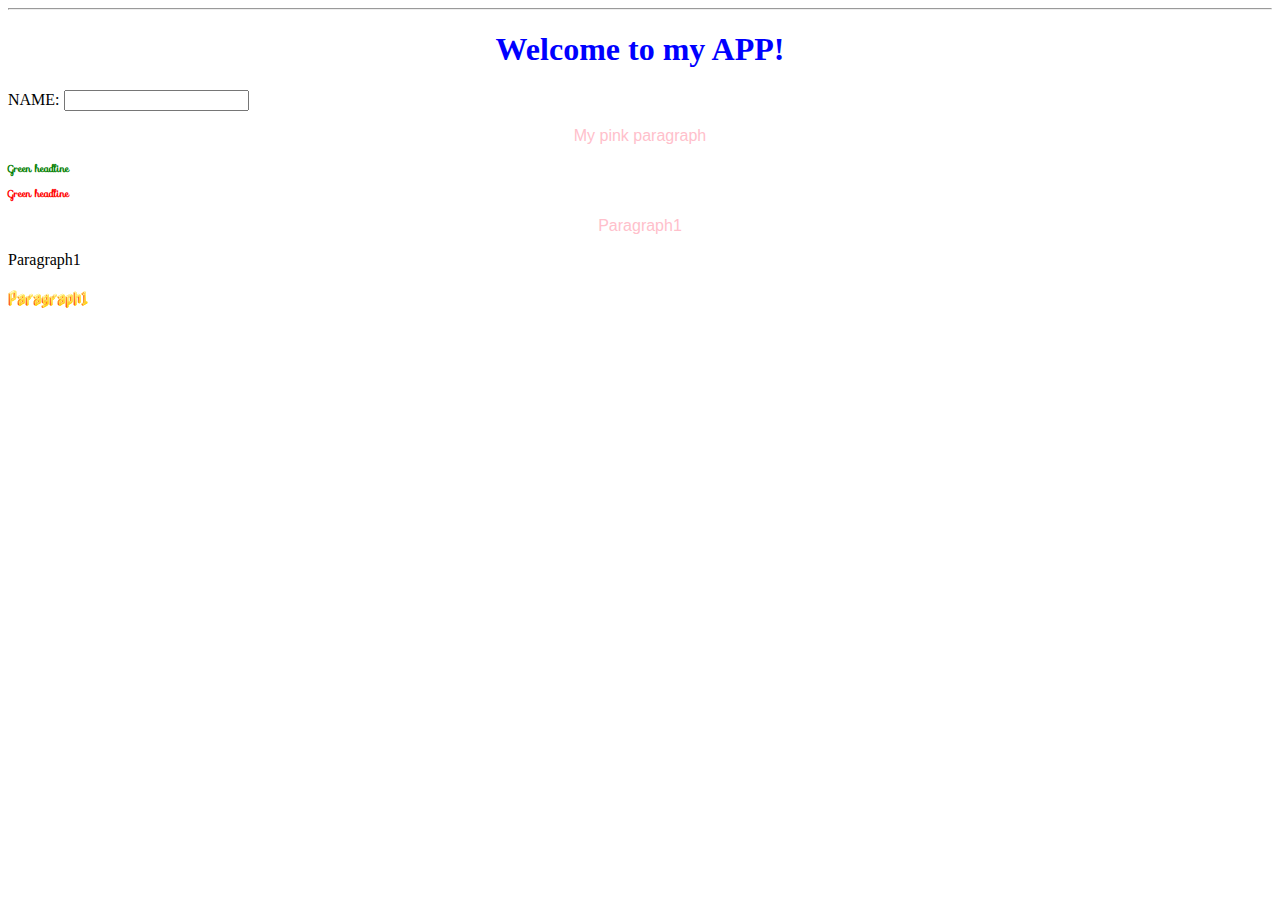
<file: index.html>
<!DOCTYPE html>
<html lang="en">
<head>
    <meta name="viewport" content="width=device-width, initial-scale=1.0">
    <title>CSS 1</title>
        
    <link rel="stylesheet" href="https://fonts.googleapis.com/css?family=Sofia">
    <link rel="stylesheet" href="https://fonts.googleapis.com/css?family=Montserrat">
    <link rel="stylesheet" href="https://fonts.googleapis.com/css?family=Nabla">

    <style>
        #main_hl {
            text-align: center;
            color: blue;
        }
        .my_pink {
            color: pink;
            text-align: center;
            font-family: Arial, sans-serif;
        }
        h3, h2 {
            color: green;
            font-family: "Sofia", sans-serif;
            font-size: x-small;
        }
        div > h3 {
            color: red;
        }
        
        h3:hover {
            background-color: aqua;
            cursor: progress;
            font-family: "Montserrat", sans-serif;
        } 

        div > h3:hover {
            color: #ffff00;
        } 
        
        
    </style>
</head>
<body>
    <script>
        // define h2 with Hello world!
        // set the id to "my_h2"
        // set style using #my_h2 for color: red , and center
        // check if it's red center
        // document.getElementById('my_h2').innerHTML = 'my name is Itay'
    </script>

    <hr />
    <h1 id="main_hl">Welcome to my APP!</h1>
    <label for="txt_name">NAME: </label>
    <input type="text" name="txt_name" id="id_name"></input>
    <p class="my_pink">My pink paragraph</p>
    <h3>Green headline</h3>
    <div>
        <h3>Green headline</h3>
    </div>
    <p class="my_pink">Paragraph1</p>
    <p class="my_blue">Paragraph1</p>
    <p class="my_green" style="font-family: 'Nabla'">Paragraph1</p>
</body>
</html>
</file>
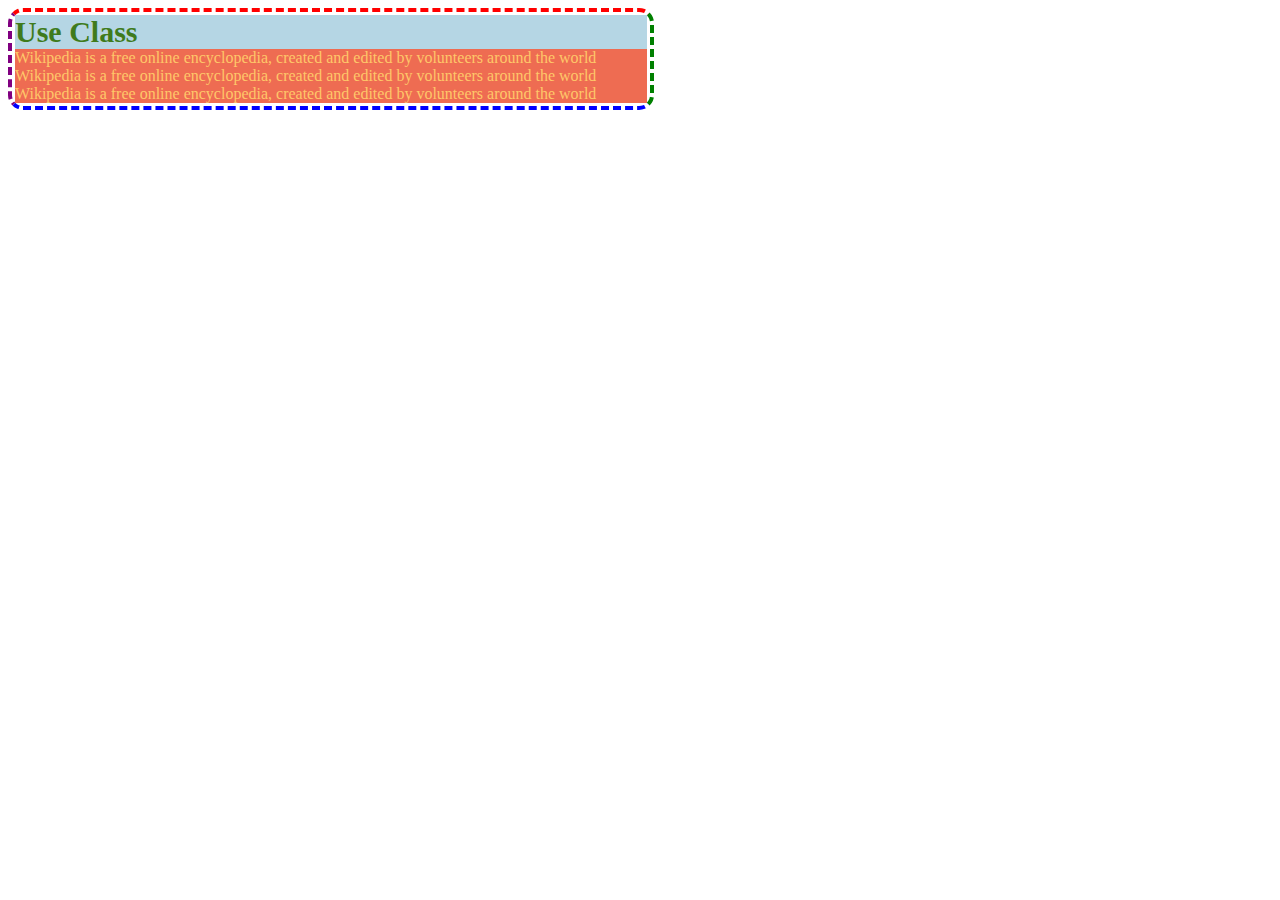
<file: hw_sol_1.html>
<!DOCTYPE html>
<html lang="en">
<head>
    <link rel="stylesheet" href="hw_sol_1.css">
    <meta charset="UTF-8">
    <title>Document</title>
</head>

<body>
    <div class="main_div">
        <div>
            <h1 class="headline1">Use Class</h1>
        </div>
        <div class="wiki_lines">
            <p>Wikipedia is a free online encyclopedia, created and edited by volunteers around the world
            </p>
            <p>Wikipedia is a free online encyclopedia, created and edited by volunteers around the world
            </p>
            <p>Wikipedia is a free online encyclopedia, created and edited by volunteers around the world
            </p>
        </div>
    </div>
</body>

</html>
</file>
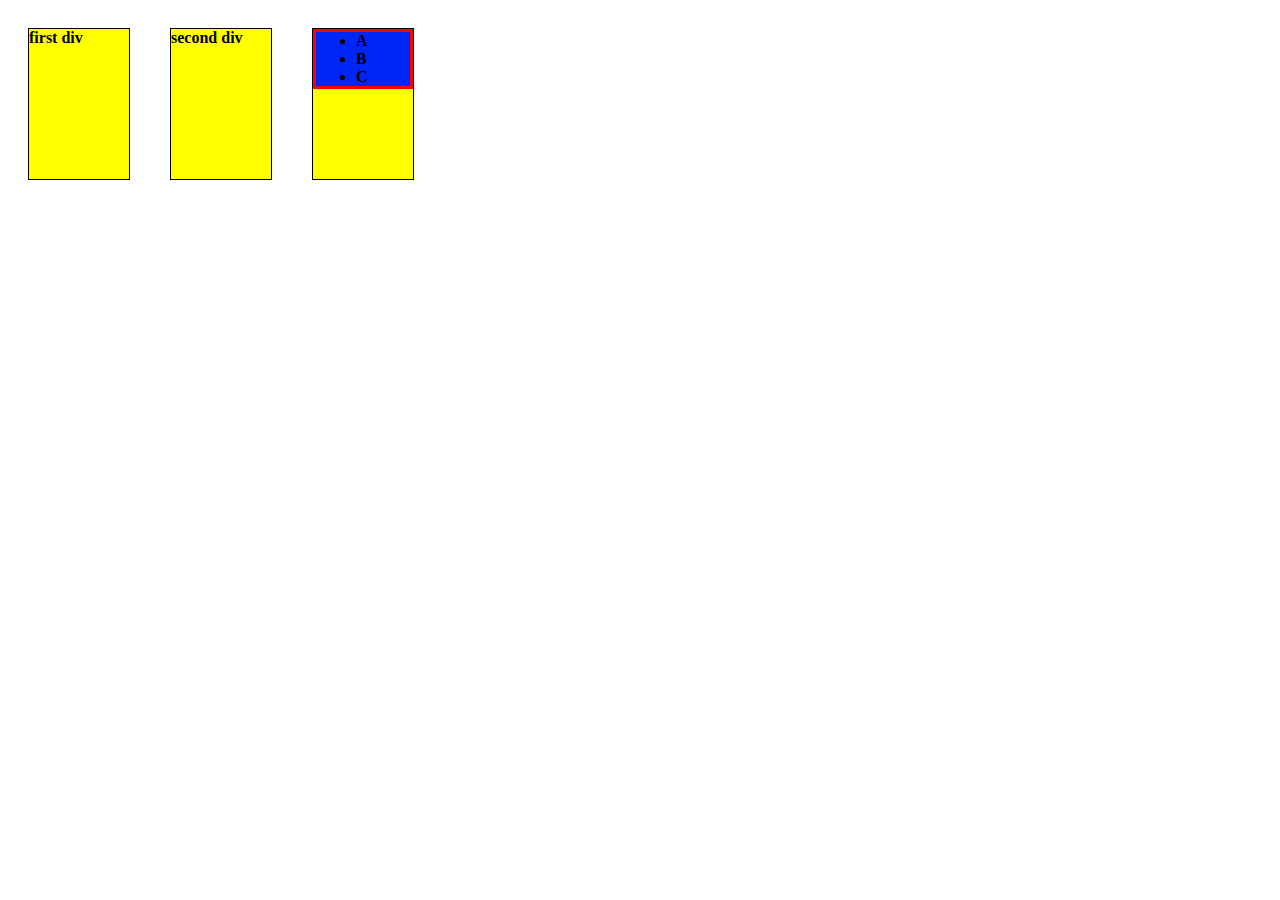
<file: hw_sol_2.html>
<!DOCTYPE html>
<html lang="en">

<head>
    <meta charset="UTF-8">
    <meta name="viewport" content="width=device-width, initial-scale=1.0">
    <title>Document</title>
    <link rel="stylesheet" href="hw_sol_2.css">
</head>
<body>
    <div class="first">
        <b>first div</b>
    </div>
    <div class="second">
        <b>second div</b>
    </div>
    <div class="third">
        <ul type='disc'>
            <li><b>A</b></li>
            <li><b>B</b></li>
            <li><b>C</b></li>
        </ul>
    </div>
</body>

</html>
</file>
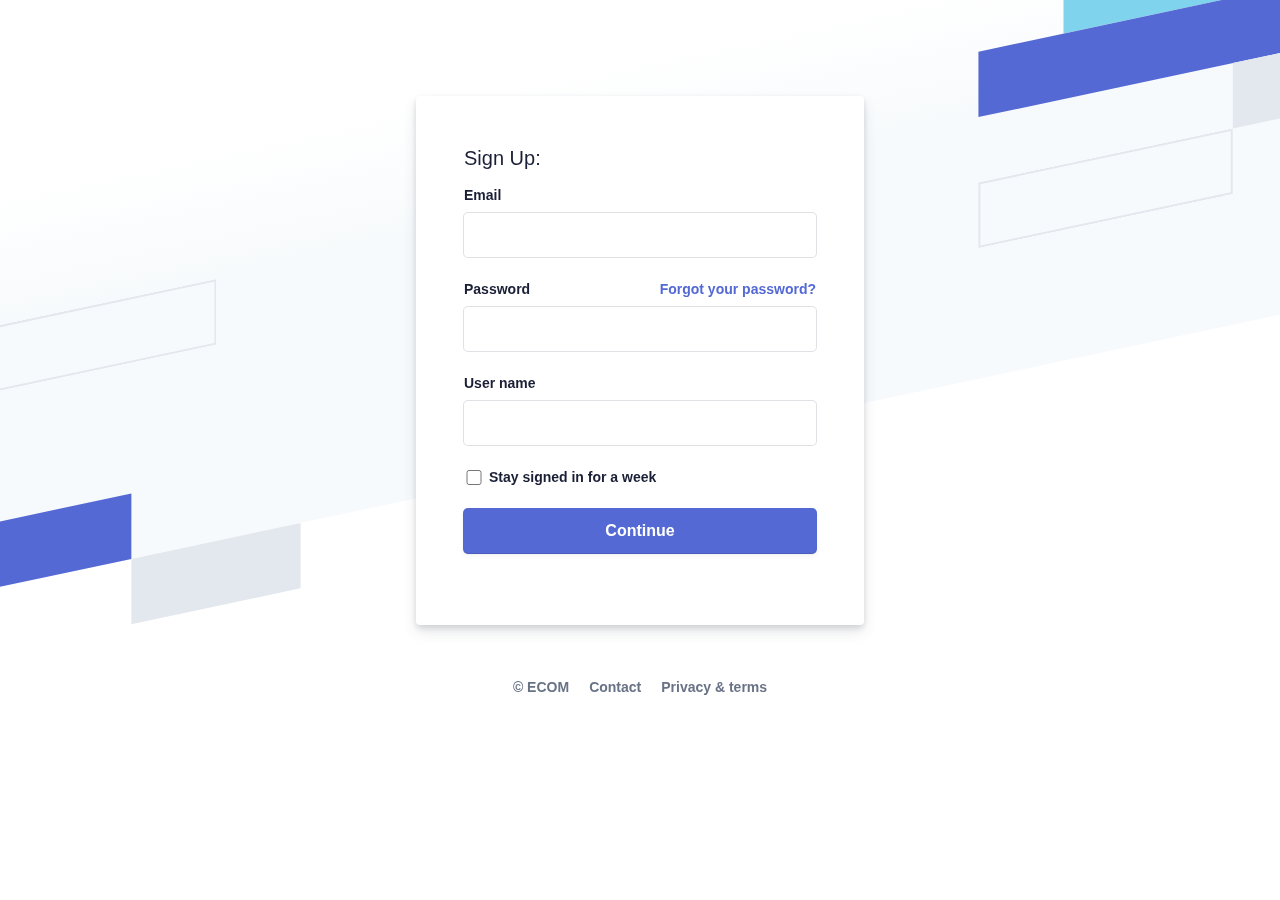
<file: advanced/nice_form.html>
<html>
<head>
  <meta charset="utf-8">
  <title>Sign Up:</title>
  <link rel="stylesheet" type="text/css" href="nice_form.css">
</head>

<body>
  <div class="login-root">

    <div class="box-root flex-flex flex-direction--column" style="min-height: 100vh;flex-grow: 1;">
      <div class="loginbackground box-background--white padding-top--64">
        <div class="loginbackground-gridContainer">
          <div class="box-root flex-flex" style="grid-area: top / start / 8 / end;">
            <div class="box-root" style="background-image: linear-gradient(white 0%, rgb(247, 250, 252) 33%); flex-grow: 1;">
            </div>
          </div>
          <div class="box-root flex-flex" style="grid-area: 4 / 2 / auto / 5;">
            <div class="box-root box-divider--light-all-2 animationLeftRight tans3s" style="flex-grow: 1;"></div>
          </div>
          <div class="box-root flex-flex" style="grid-area: 6 / start / auto / 2;">
            <div class="box-root box-background--blue800" style="flex-grow: 1;"></div>
          </div>
          <div class="box-root flex-flex" style="grid-area: 7 / start / auto / 4;">
            <div class="box-root box-background--blue animationLeftRight" style="flex-grow: 1;"></div>
          </div>
          <div class="box-root flex-flex" style="grid-area: 8 / 4 / auto / 6;">
            <div class="box-root box-background--gray100 animationLeftRight tans3s" style="flex-grow: 1;"></div>
          </div>
          <div class="box-root flex-flex" style="grid-area: 2 / 15 / auto / end;">
            <div class="box-root box-background--cyan200 animationRightLeft tans4s" style="flex-grow: 1;"></div>
          </div>
          <div class="box-root flex-flex" style="grid-area: 3 / 14 / auto / end;">
            <div class="box-root box-background--blue animationRightLeft" style="flex-grow: 1;"></div>
          </div>
          <div class="box-root flex-flex" style="grid-area: 4 / 17 / auto / 20;">
            <div class="box-root box-background--gray100 animationRightLeft tans4s" style="flex-grow: 1;"></div>
          </div>
          <div class="box-root flex-flex" style="grid-area: 5 / 14 / auto / 17;">
            <div class="box-root box-divider--light-all-2 animationRightLeft tans3s" style="flex-grow: 1;"></div>
          </div>
        </div>
        
      </div>
      
      <div class="box-root padding-top--24 flex-flex flex-direction--column" style="flex-grow: 1; z-index: 9;">
        <div class="box-root padding-top--48 padding-bottom--24 flex-flex flex-justifyContent--center">
        </div>
        <div class="formbg-outer">
          <div class="formbg">
            <div class="formbg-inner padding-horizontal--48">
              <span class="padding-bottom--15">Sign Up:</span>
              <form id="stripe-login">
                <div class="field padding-bottom--24">
                  <label for="email">Email</label>
                  <input type="email" name="email">
                </div>
                <div class="field padding-bottom--24">
                  <div class="grid--50-50">
                    <label for="password">Password</label>
                    <div class="reset-pass">
                      <a href="#">Forgot your password?</a>
                    </div>
                  </div>
                  <input type="password" name="password">
                </div>
                  <div class="field padding-bottom--24">
                    <div class="grid--50-50">
                      <label for="password">User name</label>
                    </div>
                    <input type="password" name="password">
                  </div>                                  
                <div class="field field-checkbox padding-bottom--24 flex-flex align-center">
                  <label for="checkbox">
                    <input type="checkbox" name="checkbox"> Stay signed in for a week
                  </label>
                </div>
                <div class="field padding-bottom--24">
                  <input type="submit" name="submit" value="Continue">
                </div>

              </form>
            </div>
          </div>
          <div class="footer-link padding-top--24">
            <div class="listing padding-top--24 padding-bottom--24 flex-flex center-center">
              <span><a href="#">© ECOM</a></span>
              <span><a href="#">Contact</a></span>
              <span><a href="#">Privacy & terms</a></span>
            </div>
          </div>
        </div>
      </div>
    </div>
  </div>
</body>

</html>
</file>
<file: hw_sol_1.css>
div,
p,
h1 {
    margin: 0px;
}

div.main_div {
    border-top: 4px dashed red;
    border-left: 4px dashed purple;
    border-right: 4px dashed green;
    border-block-end: 4px dashed blue;
    background: white;
    width: 50%;
    padding: 3px;
    border-radius: 15px;
}

h1.headline1 {
    background-color: #B5D6E4;
    color: #3f7b1c;
    text-align: left;
    font-size: 30px;
}

div.wiki_lines {
    background-color: #ee6c52;
    color: #fec769
}

h1:hover {
    background-color: #fffd52;
    color: black;
}
</file>
<file: hw_sol_2.css>
div.first,
.second,
.third {
    margin: 20px;
    border: 1px black solid;
}

div.first {
    background-color: yellow;
    width: 100px;
    height: 150px;
    float: left
}

div.second {
    background-color: yellow;
    width: 100px;
    height: 150px;
    float: left
}

div.third {
    background-color: yellow;
    width: 100px;
    height: 150px;
    float: left
}

ul {
    border: 3px red solid;
    background-color: #0026f5;
    margin-top: 0px;
}
</file>
<file: advanced/nice_form.css>
* {
    padding: 0;
    margin: 0;
    color: #1a1f36;
    box-sizing: border-box;
    word-wrap: break-word;
    font-family: -apple-system,BlinkMacSystemFont,Segoe UI,Roboto,Helvetica Neue,Ubuntu,sans-serif;
  }
  body {
      min-height: 100%;
      background-color: #ffffff;
  }
  h1 {
      letter-spacing: -1px;
  }
  a {
    color: #5469d4;
    text-decoration: unset;
  }
  .login-root {
      background: #fff;
      display: flex;
      width: 100%;
      min-height: 100vh;
      overflow: hidden;
  }
  .loginbackground {
      min-height: 692px;
      position: fixed;
      bottom: 0;
      left: 0;
      right: 0;
      top: 0;
      z-index: 0;
      overflow: hidden;
  }
  .flex-flex {
      display: flex;
  }
  .align-center {
    align-items: center; 
  }
  .center-center {
    align-items: center;
    justify-content: center;
  }
  .box-root {
      box-sizing: border-box;
  }
  .flex-direction--column {
      -ms-flex-direction: column;
      flex-direction: column;
  }
  .loginbackground-gridContainer {
      display: -ms-grid;
      display: grid;
      -ms-grid-columns: [start] 1fr [left-gutter] (86.6px)[16] [left-gutter] 1fr [end];
      grid-template-columns: [start] 1fr [left-gutter] repeat(16,86.6px) [left-gutter] 1fr [end];
      -ms-grid-rows: [top] 1fr [top-gutter] (64px)[8] [bottom-gutter] 1fr [bottom];
      grid-template-rows: [top] 1fr [top-gutter] repeat(8,64px) [bottom-gutter] 1fr [bottom];
      justify-content: center;
      margin: 0 -2%;
      transform: rotate(-12deg) skew(-12deg);
  }
  .box-divider--light-all-2 {
      box-shadow: inset 0 0 0 2px #e3e8ee;
  }
  .box-background--blue {
      background-color: #5469d4;
  }
  .box-background--white {
    background-color: #ffffff; 
  }
  .box-background--blue800 {
      background-color: #212d63;
  }
  .box-background--gray100 {
      background-color: #e3e8ee;
  }
  .box-background--cyan200 {
      background-color: #7fd3ed;
  }
  .padding-top--64 {
    padding-top: 64px;
  }
  .padding-top--24 {
    padding-top: 24px;
  }
  .padding-top--48 {
    padding-top: 48px;
  }
  .padding-bottom--24 {
    padding-bottom: 24px;
  }
  .padding-horizontal--48 {
    padding: 48px;
  }
  .padding-bottom--15 {
    padding-bottom: 15px;
  }
  
  
  .flex-justifyContent--center {
    -ms-flex-pack: center;
    justify-content: center;
  }
  
  .formbg {
      margin: 0px auto;
      width: 100%;
      max-width: 448px;
      background: white;
      border-radius: 4px;
      box-shadow: rgba(60, 66, 87, 0.12) 0px 7px 14px 0px, rgba(0, 0, 0, 0.12) 0px 3px 6px 0px;
  }
  span {
      display: block;
      font-size: 20px;
      line-height: 28px;
      color: #1a1f36;
  }
  label {
      margin-bottom: 10px;
  }
  .reset-pass a,label {
      font-size: 14px;
      font-weight: 600;
      display: block;
  }
  .reset-pass > a {
      text-align: right;
      margin-bottom: 10px;
  }
  .grid--50-50 {
      display: grid;
      grid-template-columns: 50% 50%;
      align-items: center;
  }
  
  .field input {
      font-size: 16px;
      line-height: 28px;
      padding: 8px 16px;
      width: 100%;
      min-height: 44px;
      border: unset;
      border-radius: 4px;
      outline-color: rgb(84 105 212 / 0.5);
      background-color: rgb(255, 255, 255);
      box-shadow: rgba(0, 0, 0, 0) 0px 0px 0px 0px, 
                  rgba(0, 0, 0, 0) 0px 0px 0px 0px, 
                  rgba(0, 0, 0, 0) 0px 0px 0px 0px, 
                  rgba(60, 66, 87, 0.16) 0px 0px 0px 1px, 
                  rgba(0, 0, 0, 0) 0px 0px 0px 0px, 
                  rgba(0, 0, 0, 0) 0px 0px 0px 0px, 
                  rgba(0, 0, 0, 0) 0px 0px 0px 0px;
  }
  
  input[type="submit"] {
      background-color: rgb(84, 105, 212);
      box-shadow: rgba(0, 0, 0, 0) 0px 0px 0px 0px, 
                  rgba(0, 0, 0, 0) 0px 0px 0px 0px, 
                  rgba(0, 0, 0, 0.12) 0px 1px 1px 0px, 
                  rgb(84, 105, 212) 0px 0px 0px 1px, 
                  rgba(0, 0, 0, 0) 0px 0px 0px 0px, 
                  rgba(0, 0, 0, 0) 0px 0px 0px 0px, 
                  rgba(60, 66, 87, 0.08) 0px 2px 5px 0px;
      color: #fff;
      font-weight: 600;
      cursor: pointer;
  }
  .field-checkbox input {
      width: 20px;
      height: 15px;
      margin-right: 5px; 
      box-shadow: unset;
      min-height: unset;
  }
  .field-checkbox label {
      display: flex;
      align-items: center;
      margin: 0;
  }
  a.ssolink {
      display: block;
      text-align: center;
      font-weight: 600;
  }
  .footer-link span {
      font-size: 14px;
      text-align: center;
  }
  .listing a {
      color: #697386;
      font-weight: 600;
      margin: 0 10px;
  }
  
  .animationRightLeft {
    animation: animationRightLeft 2s ease-in-out infinite;
  }
  .animationLeftRight {
    animation: animationLeftRight 2s ease-in-out infinite;
  }
  .tans3s {
    animation: animationLeftRight 3s ease-in-out infinite;
  }
  .tans4s {
    animation: animationLeftRight 4s ease-in-out infinite;
  }
  
  @keyframes animationLeftRight {
    0% {
      transform: translateX(0px);
    }
    50% {
      transform: translateX(1000px);
    }
    100% {
      transform: translateX(0px);
    }
  } 
  
  @keyframes animationRightLeft {
    0% {
      transform: translateX(0px);
    }
    50% {
      transform: translateX(-1000px);
    }
    100% {
      transform: translateX(0px);
    }
  }
</file>
